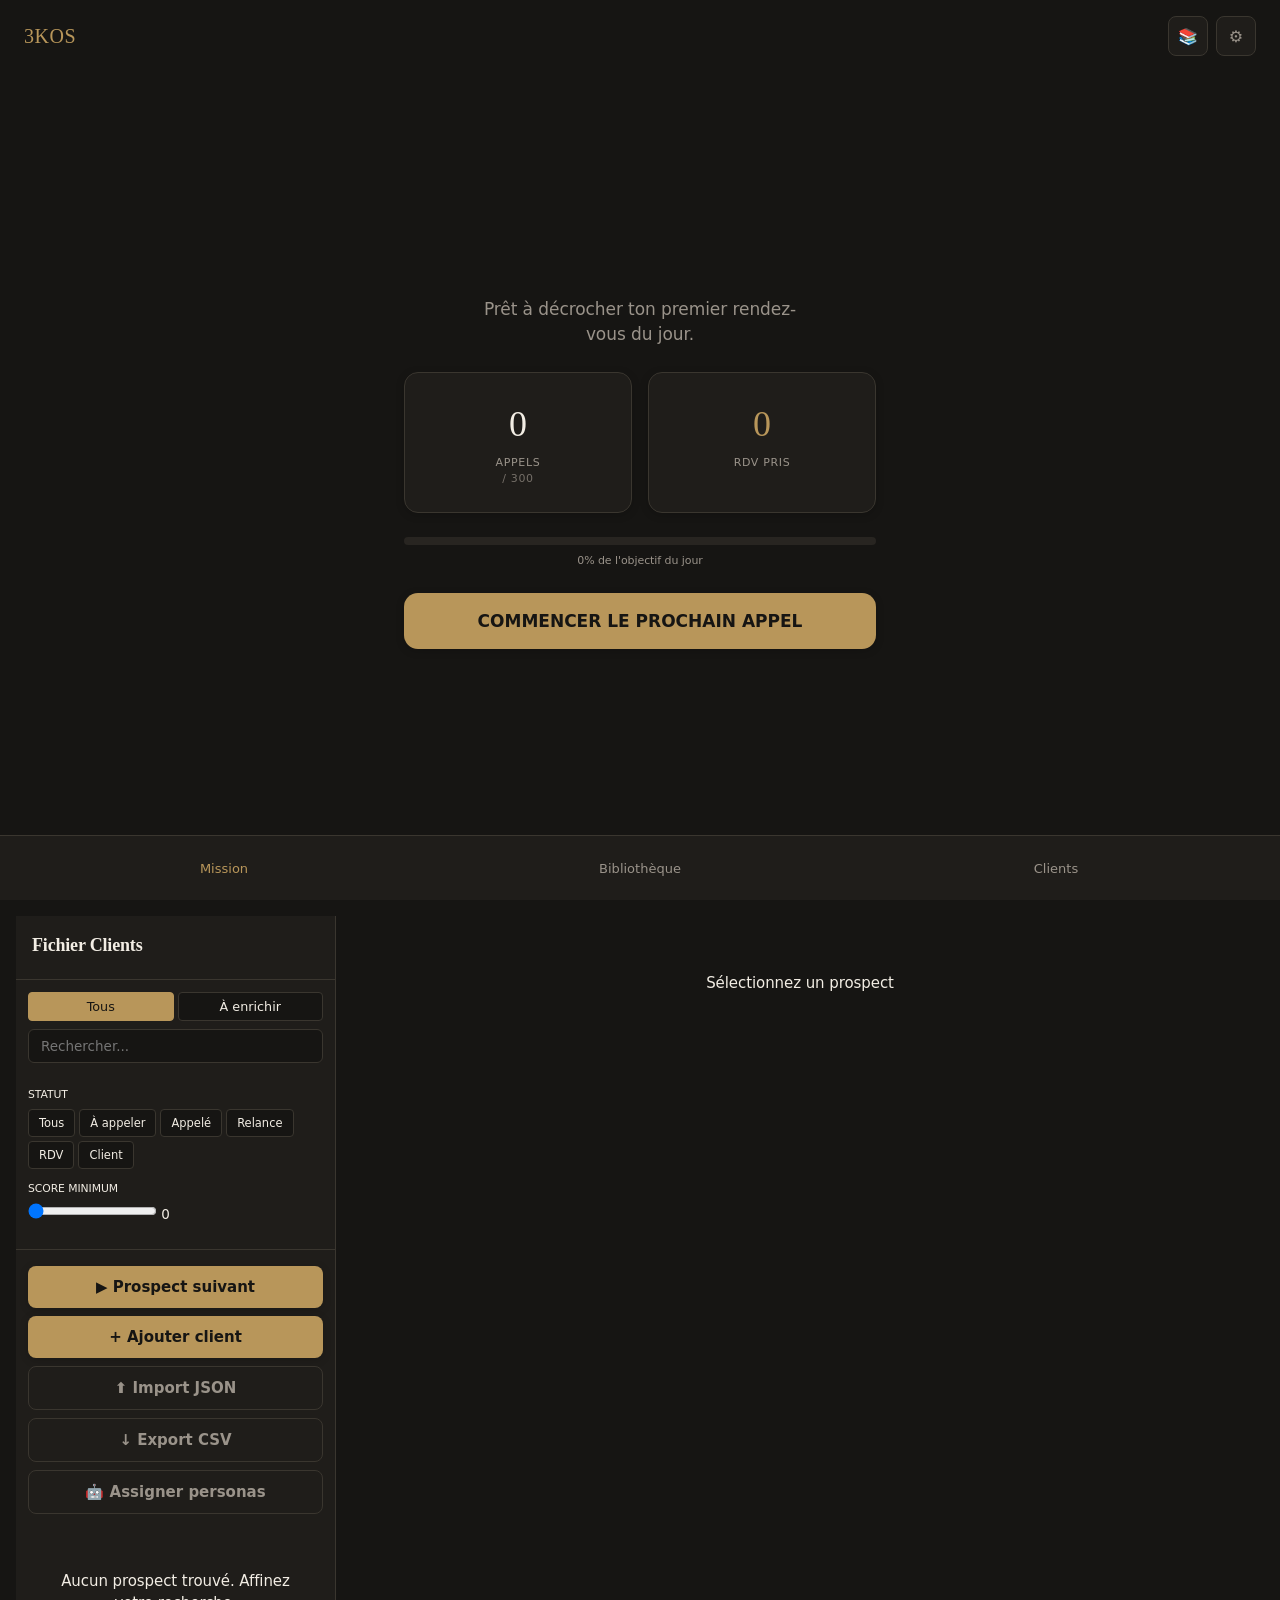
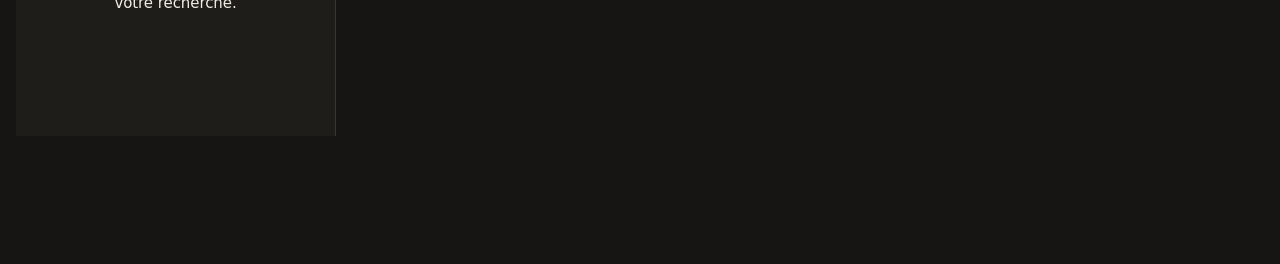
<file: index.html>
<!DOCTYPE html>
<html lang="fr">
<head>
<meta charset="UTF-8">
<meta name="viewport" content="width=device-width, initial-scale=1.0, viewport-fit=cover">
<title>3KOS SalesOS</title>
<meta name="description" content="Copilote de prospection téléphonique : le Copilote d'appel décide, le commercial exécute.">
<meta name="theme-color" content="#161513">
<meta name="mobile-web-app-capable" content="yes">
<meta name="apple-mobile-web-app-capable" content="yes">
<meta name="apple-mobile-web-app-status-bar-style" content="black-translucent">
<meta name="apple-mobile-web-app-title" content="3KOS">
<link rel="manifest" href="manifest.json">
<link rel="icon" href="assets/icons/icon-192.png">
<link rel="apple-touch-icon" href="assets/icons/apple-touch-icon.png">
<link rel="stylesheet" href="css/main.css">
<link rel="stylesheet" href="css/layout.css">
<link rel="stylesheet" href="css/components.css">
<link rel="stylesheet" href="css/mobile.css">
</head>
<body>

<div id="offlinePill">Hors ligne</div>

<div id="app">

<!-- ============================================================
     MODE 1 — MISSION
     ============================================================ -->
<section id="mode-mission" class="mode-screen visible"><!-- v14-final -->
  <header class="mission-head">
    <div class="mission-brand">3KOS</div>
    <div class="mission-head-actions">
      <button id="libBtn" aria-label="Bibliothèque" title="Bibliothèque">📚</button>
      <button id="settingsBtn" aria-label="Paramètres" title="Paramètres">⚙</button>
    </div>
  </header>
  <div class="mission-body">
    <p class="mission-greeting" id="missionGreeting"></p>
    <div class="mission-stats" id="missionStats"></div>
    <div class="mission-progress">
      <div class="mission-prog-track"><div id="missionProgBar"></div></div>
      <span class="note" id="missionProgTxt"></span>
    </div>
    <button id="startCallBtn" class="btn btn-primary btn-xl">COMMENCER LE PROCHAIN APPEL</button>
  </div>
</section>

<!-- ============================================================
     MODE 2 — COPILOTE D'APPEL
     ============================================================ -->
<section id="mode-copilote" class="mode-screen">

  <!-- --- Avant d'appeler --- -->
  <div id="cmPreCall" class="cm-precall">
    <h2>Avant d'appeler</h2>
    <p class="sub">Choisis le profil, coche ce que tu remarques si tu en as le temps (facultatif), puis lance l'appel.</p>
    <div id="personaBar" class="precall-personas" data-persona-bar>
      <button data-p="pme" class="on">Dirigeant PME</button>
      <button data-p="ec">Expert-comptable</button>
      <button data-p="coach">Coach / Thérapeute</button>
      <button data-p="avocat">Avocat</button>
      <button data-p="local">Indépendant local</button>
    </div>
    <div id="cmProspectInfo"></div>
    <div class="card gold diag">
      <h3 style="margin-top:0">Ce que tu remarques (facultatif)</h3>
      <div id="diagChecklist"><div class="skeleton" style="width:80%"></div><div class="skeleton" style="width:65%"></div></div>
      <div id="recoBox">Rien coché ? Pas grave : l'appel part sur l'accroche par défaut.</div>
    </div>
    <button id="cmBeginBtn" class="btn btn-primary btn-xl">C'EST PARTI</button>
  </div>

  <!-- --- En direct --- -->
  <div id="cmLive" class="cm-live" hidden>
    <div class="cm-head">
      <div class="cm-head-left">
        <span class="cm-chrono" id="cmChrono">00:00</span>
        <input id="cmProspect" placeholder="Nom du prospect">
      </div>
      <button class="btn ghost btn-sm" onclick="cmShowEnd()">Terminer</button>
    </div>
    <div class="cm-prog"><div id="cmProgBar"></div></div>
    <div class="cm-mood" id="cmMoodBar">
      <span class="note">Il est :</span>
      <button data-m="curieux">🟢</button><button data-m="mefiant">🟡</button><button data-m="ferme">🔴</button>
      <span class="note" id="cmMoodTip"></span>
    </div>
    <div class="cm-flash" id="cmFlash"></div>

    <div class="cm-main" id="cmMain">
      <div class="cm-goal" id="cmGoalLabel"></div>
      <div class="cm-verbatim" id="cmVerbatim"></div>
      <button class="cm-tip-toggle" id="cmTipToggle" hidden></button>
      <div class="cm-tip" id="cmTipBox" hidden></div>
      <div class="cm-actions-label" id="cmActionsLabel"></div>
      <div class="cm-actions" id="cmActions"></div>
    </div>

    <div class="cm-objbar">
      <span>Il dévie :</span>
      <button onclick="cmObj('temps')">Pas le temps</button>
      <button onclick="cmObj('confiance')">Qui est Loïc ? / Pas intéressé</button>
      <button onclick="cmObj('concurrent')">On a déjà quelqu'un</button>
      <button onclick="cmObj('mail')">Envoyez un mail</button>
      <button onclick="cmObj('prix')">Combien ça coûte ?</button>
      <button onclick="cmObj('barrage')">Barrage</button>
      <button onclick="cmObj('divers')">Autre</button>
      <button onclick="cmRepondeur()">Répondeur</button>
    </div>
  </div>

  <!-- --- Fin d'appel : issue --- -->
  <div id="cmEnd" class="cm-end" hidden>
    <h3 style="margin-top:0">Comment s'est terminé l'appel ?</h3>
    <button onclick="finishCall('rdv')"><b>RDV PRIS</b> · un pas de plus vers l'objectif du jour</button>
    <button onclick="finishCall('conv')"><b>Conversation sans RDV</b> · la fiche te dira comment relancer</button>
    <button onclick="finishCall('dec')"><b>Décroché, pas de conversation</b> · raccroché avant le diagnostic</button>
    <button onclick="finishCall('rep')"><b>Répondeur</b> · vocal laissé, mail à envoyer</button>
    <button onclick="finishCall('nodec')"><b>Pas décroché</b> · on enchaîne</button>
    <button class="cm-end-back" onclick="cmHideEnd()">← Revenir à l'appel</button>
  </div>

  <!-- --- Après l'appel : fiche + score --- -->
  <div id="cmPostCall" class="cm-postcall" hidden>
    <p class="postcall-flash" id="postCallFlash"></p>
    <div class="card">
      <div class="fiche">
        <div><label>Nom</label><input id="f-nom"></div>
        <div><label>Entreprise</label><input id="f-ent"></div>
        <div><label>Persona</label><select id="f-persona"><option>Dirigeant PME</option><option>Expert-comptable</option><option>Coach / Thérapeute</option><option>Avocat</option><option>Indépendant local</option></select></div>
        <div><label>CA estimé</label><input id="f-ca" placeholder="ex : 500k à 1M"></div>
        <div><label>Taille équipe</label><input id="f-equipe"></div>
        <div><label>Distance de Roubaix</label><select id="f-geo"><option>Moins de 1h</option><option>1h à 2h</option><option selected>Inconnue</option><option>Plus de 2h (SORTIE)</option></select></div>
        <div><label>Marketing actuel</label><input id="f-mkt" placeholder="bouche-à-oreille, pub, agence..."></div>
        <div><label>Objectif exprimé</label><input id="f-obj" placeholder="ce qu'il a dit vouloir, ses mots"></div>
        <div class="full"><label>Notes / verbatim clés</label><textarea id="f-notes" rows="2"></textarea></div>
      </div>
    </div>
    <div class="card gold">
      <h3 style="margin-top:0">Score</h3>
      <div class="fiche">
        <div><label>Visibilité /20</label><select class="sc"><option value="0">0 · Très visible, rien à faire</option><option value="5">5 · Présence correcte</option><option value="10">10 · Présence moyenne</option><option value="15">15 · Quasi invisible</option><option value="20">20 · Invisible, gros potentiel</option></select></div>
        <div><label>Autorité réelle /20</label><select class="sc"><option value="0">0 · Expertise floue</option><option value="5">5 · Correct</option><option value="10">10 · Bon expert</option><option value="15">15 · Très bon, reconnu localement</option><option value="20">20 · Expert évident, autorité dormante</option></select></div>
        <div><label>Maturité /20</label><select class="sc"><option value="0">0 · Cherche du gratuit</option><option value="5">5 · Curieux</option><option value="10">10 · Conscient du problème</option><option value="15">15 · A déjà investi en marketing</option><option value="20">20 · Cherche activement, budget assumé</option></select></div>
        <div><label>Urgence /20</label><select class="sc"><option value="0">0 · Aucune</option><option value="5">5 · « Un jour peut-être »</option><option value="10">10 · Ce trimestre</option><option value="15">15 · Ce mois-ci</option><option value="20">20 · Douleur immédiate exprimée</option></select></div>
        <div><label>Décideur /20</label><select class="sc"><option value="0">0 · Non, et décideur inaccessible</option><option value="10">10 · Influence le décideur</option><option value="20">20 · C'est lui qui signe</option></select></div>
        <div style="text-align:center"><label>Total</label><div id="scoreTotal">0</div><div id="verdict" class="v-out">Remplissez le score</div></div>
      </div>
      <p class="note">Règle dure : « Plus de 2h de route » = sortie immédiate, quel que soit le score.</p>
      <div class="actions-row">
        <button class="btn" onclick="saveFiche()">Enregistrer la fiche</button>
        <button class="btn ghost" onclick="exportFiches()">Exporter les fiches du jour</button>
        <span class="note" id="ficheCopied"></span>
      </div>
      <p class="note" style="margin-top:8px"><b class="fiche-count-display">0 fiche enregistrée aujourd'hui.</b></p>
    </div>
    <button id="cmBackToMission" class="btn btn-primary btn-xl">Terminer, retour à la Mission</button>
  </div>
</section>

<!-- ============================================================
     MODE 3 — BIBLIOTHÈQUE
     ============================================================ -->
<section id="mode-bibliotheque" class="mode-screen">
  <header class="lib-head">
    <div id="searchWrap">
      <input id="searchInput" type="search" placeholder="Rechercher une réplique, une objection…" autocomplete="off">
      <div id="searchResults"></div>
    </div>
  </header>
  <div id="libTabs" class="lib-tabs">
    <button data-lib="formation" class="on">Formation</button>
    <button data-lib="personas">Personas</button>
    <button data-lib="accroches">Accroches</button>
    <button data-lib="questions">Questions</button>
    <button data-lib="objections">Objections</button>
    <button data-lib="prospects">Prospects</button>
    <button data-lib="historique">Historique</button>
    <button data-lib="parametres">Paramètres</button>
  </div>

  <!-- --- Formation --- -->
  <div class="libPanel visible" data-libtab="formation">

    <h2>Votre onboarding : 2 jours, lundi vous appelez</h2>
    <p class="sub">Ce document n'est pas un script à apprendre par cœur. C'est un système de décision à utiliser pendant l'appel. Vous ne réfléchissez pas, vous suivez.</p>
    <div class="card gold">
      <h3 style="margin-top:0">Jour 1 : la mécanique</h3>
      <ul class="clean">
        <li>Commencez par « Comment réfléchir : les 3 moteurs » ci-dessous. C'est le cerveau de tout le système : curiosité, faire verbaliser, jamais de réponse directe. Lisez-le deux fois, il prime sur tout le reste.</li>
        <li>Puis les règles d'or, les erreurs mortelles, et le moteur d'appel (onglet Personas). Deux fois chacune.</li>
        <li>Apprenez la structure du moteur par cœur : Ouverture de la part de Loïc, Question d'ouverture, Creuser, Pivot, Conséquence, Décalage, Échange avec Loïc, Filtre, Verrouillage. La structure, pas les phrases.</li>
        <li>Lisez les 6 familles d'accroches (onglet Accroches) à voix haute, debout, en enregistrant votre voix. Réécoutez : intonation descendante en fin de phrase, sinon recommencez. Retenez surtout : vous ne vendez rien, vous vérifiez si le profil mérite 15 minutes de Loïc.</li>
        <li>Objectif du soir : dérouler le moteur persona « Dirigeant PME » sans regarder l'écran.</li>
      </ul>
    </div>
    <div class="card gold">
      <h3 style="margin-top:0">Jour 2 : les carrefours</h3>
      <ul class="clean">
        <li>Onglet Objections : lisez chaque famille. Vous ne les apprenez pas, vous retenez OÙ elles sont. La barre « il dévie » du Copilote vous y amène en un clic pendant l'appel.</li>
        <li>Jeu de rôle : quelqu'un vous balance des objections au hasard, vous cliquez, vous répondez. 30 minutes minimum.</li>
        <li>Faites tourner le Copilote sur un appel fictif pour comprendre l'écran « Avant d'appeler » et le score de fin d'appel.</li>
      </ul>
    </div>
    <div class="card">
      <h3 style="margin-top:0">Lundi matin</h3>
      <p>8h00 à 12h00 : zone verte, on n'y fait qu'appeler. Liste homogène préparée la veille, onglets fermés, debout, 40 appels minimum. Recherches et admin : l'après-midi, jamais entre deux appels. Chaque « non » est un point de données, pas un jugement sur vous.</p>
      <p style="margin-top:8px"><b style="color:var(--laiton)">Votre outil de travail : le bouton « COMMENCER LE PROCHAIN APPEL » de la Mission.</b> Il ouvre le Copilote : une étape à la fois, le verbatim sous les yeux, les objections en un clic, et la clôture alimente les KPI toute seule.</p>
      <p class="note">Rappel géographique : le plateau est à Roubaix. Tout prospect à plus de 2h de route sort de la liste (Hauts-de-France, Belgique frontalière, Paris limite).</p>
    </div>

    <h2>Comment réfléchir : les 3 moteurs</h2>
    <p class="sub">Si tu ne retiens qu'une page, c'est celle-ci. Tout le reste en découle.</p>
    <div class="card gold">
      <h3 style="margin-top:0">Moteur 1 · Créer de la curiosité</h3>
      <p>La seule question à vous poser pendant l'appel :</p>
      <div class="verbatim">« Est-ce que mon prospect a envie d'en savoir plus ? »<em>Jamais : « Est-ce que j'ai bien présenté l'offre ? » Personne ne se soucie de votre présentation.</em></div>
      <ul class="clean">
        <li>Il pose une question ? Vous avez gagné la séquence. Il écoute poliment ? Vous êtes en train de perdre.</li>
        <li>On révèle la stratégie (« devenir le premier choix »), jamais la tactique (le comment). Une boucle ouverte dans son cerveau vaut dix arguments.</li>
        <li>Le retrait crée la traction : « Je ne suis même pas sûr qu'on puisse vous aider, mais... » En repoussant légèrement, c'est lui qui se tire vers vous.</li>
      </ul>
    </div>
    <div class="card gold">
      <h3 style="margin-top:0">Moteur 2 · Faire verbaliser</h3>
      <p>Un prospect qui explique son problème lui-même est déjà à moitié convaincu. Un prospect à qui on explique son problème résiste. Le cycle, partout, tout le temps :</p>
      <div class="flow">Question → Silence → Réponse → Relance → Silence → Réponse</div>
      <ul class="clean">
        <li>Les relances universelles, à connaître par cœur : « C'est-à-dire ? » · « Comment ça ? » · « Et donc ? » · « Ça vous coûte quoi, ça, concrètement ? » · « Depuis combien de temps ? »</li>
        <li>Le silence est un outil, pas un malaise. Après chaque question : bouche fermée, 3 secondes minimum. C'est lui qui comble.</li>
        <li>Test de la fin d'appel : s'il a parlé moins de 60% du temps, vous avez expliqué. Explication = résistance.</li>
      </ul>
    </div>
    <div class="card gold">
      <h3 style="margin-top:0">Moteur 3 · Ne jamais répondre directement</h3>
      <p>Toute réponse directe à une objection est un débat. Et un débat avec un prospect est toujours perdu. Une question AVANT toute réponse, sans exception.</p>
      <div class="verbatim">Prospect : « On fait déjà des vidéos. »<br><br>Mauvais SDR : « Oui mais nous, on... » <span style="color:#e58a7a">(débat : perdu)</span><br><br>Excellent SDR : « Intéressant. Vous en êtes satisfait ? » ⏸<br>Puis : « Ça vous apporte combien de nouveaux clients, concrètement ? » ⏸<br>Puis : « Si vous pouviez améliorer une seule chose, ce serait laquelle ? » ⏸<em>Le prospect détruit son objection lui-même. Vous n'avez rien affirmé.</em></div>
      <p class="note">Toutes les réponses de l'onglet Objections respectent ce moteur : quand une réponse affirmative existe, elle vient toujours APRÈS une question. Dans le doute pendant l'appel : posez une question, vous ne pouvez pas vous tromper.</p>
    </div>

    <h2>Les règles d'or</h2>
    <p class="sub">Le delivery fait 80 à 95% du résultat. Le meilleur script au monde meurt avec un ton de télémarketeur.</p>
    <div class="card gold">
      <h3 style="margin-top:0">Voix et posture</h3>
      <ul class="clean">
        <li><b>Intonation descendante</b> en fin de phrase : autorité. Montante : hésitation, le prospect se méfie. Astuce : menton légèrement vers le bas.</li>
        <li><b>Debout</b>, on sourit (ça s'entend), on parle <b>lentement</b>. Un stressé parle vite, un expert parle posé. Plus le prospect est haut placé, plus il parle lentement.</li>
        <li><b>Silence après chaque question.</b> On se tait, c'est lui qui comble le vide. Astuce du verre d'eau : une gorgée dès qu'il finit de parler, ça vous empêche de couper.</li>
        <li><b>Temps de parole : le prospect parle 60% minimum.</b> S'il parle, il s'approprie le problème. Si vous parlez, il résiste.</li>
        <li>Chaque étape ne vend qu'une chose : le droit de continuer. On empile des micro-oui, on ne convainc pas.</li>
      </ul>
    </div>
    <div class="card">
      <h3 style="margin-top:0">Les mots</h3>
      <table>
        <tr><th style="width:50%">Interdits</th><th>Autorisés</th></tr>
        <tr><td class="interdit">« Je vous dérange ? » · « Comment allez-vous ? » (ton montant) · « Avez-vous 30 secondes ? » · « C'est un appel à froid » · toute demande de permission</td><td class="autorise">« Je vous appelle de la part de Loïc. J'avais une question. » (la curiosité remplace la permission)</td></tr>
        <tr><td class="interdit">communication, visibilité, prise de parole, contenu, vidéo, podcast, réseaux sociaux, studio, location, montage : à aucun moment de l'appel</td><td class="autorise">référence, visage incontournable de son secteur, crédibilité, autorité, influence, notoriété d'expert, image d'expert, leader d'opinion, interviews premium</td></tr>
        <tr><td class="interdit">« solution tout-en-un », « leader du marché », « accompagnement », tout buzzword</td><td class="autorise">des problèmes précis et concrets : « choisi au mérite », « négocié sur le prix », « le confrère qu'on voit passer »</td></tr>
        <tr><td class="interdit">« Êtes-vous intéressé par... ? » (question orientée oui : réactance)</td><td class="autorise">questions inversées : « C'est un mauvais moment ? » · « Seriez-vous fermé à l'idée de... ? »</td></tr>
      </table>
    </div>
    <div class="card">
      <h3 style="margin-top:0">Les 6 erreurs qui tuent</h3>
      <ul class="clean">
        <li>Argumenter contre une objection. On ne débat jamais : on accepte, on divise, on redirige (méthode Miyagi, onglet Objections).</li>
        <li>Pitcher le produit. Le but de l'appel est de vendre le RDV, jamais la prestation. Ratio 80/20 : 80% sur son problème, 20% sur la suite.</li>
        <li>Faire des recherches entre deux appels. La prep se fait la veille, en bloc. Entre deux appels : rien, on enchaîne.</li>
        <li>Pitcher le barrage secrétaire. Le gatekeeper bloque dès qu'il entend un pitch.</li>
        <li>Lire mot à mot. Le cockpit est une béquille, pas un fauteuil roulant : structure par cœur, mots à vous.</li>
        <li>Prononcer « Studio 3K », « studio » ou « location », ou décrire la mécanique. Le studio est le moyen, jamais la promesse. Son cerveau doit visualiser une interview haut de gamme, pas une prestation.</li>
      </ul>
    </div>

    <h2>Les erreurs mortelles</h2>
    <p class="sub">Chacune de ces phrases tue l'appel en une seconde. Pas de deuxième chance : elles sont interdites, pas déconseillées.</p>
    <div class="card"><b><span class="tag non">Interdit</span> « Merci de m'avoir accordé quelques minutes »</b>
      <div class="verbatim">Vous venez de vous placer en dessous. Un émissaire mandaté par un expert ne remercie pas pour l'oxygène.<em>À la place : « Je vous appelle de la part de Loïc. J'avais une question. »</em></div></div>
    <div class="card"><b><span class="tag non">Interdit</span> « Est-ce que je peux vous présenter... »</b>
      <div class="verbatim">Le mot « présenter » vous classe vendeur. Le cerveau du prospect ferme la porte avant la fin de la phrase.<em>À la place : « Je peux vous dire ce que je remarque chez les [persona] comme vous ? »</em></div></div>
    <div class="card"><b><span class="tag non">Interdit</span> « Nous faisons... » / « Nous sommes une agence qui... »</b>
      <div class="verbatim">Le prospect se fiche de ce que vous faites. Il se soucie de ce qu'il perd, lui, en ce moment.<em>À la place : parler de SON problème. « Les boîtes les mieux dirigées, ce ne sont souvent pas celles qu'on connaît. »</em></div></div>
    <div class="card"><b><span class="tag non">Interdit</span> Parler plus de 30 secondes d'affilée</b>
      <div class="verbatim">À 30 secondes de monologue, il ne vous écoute plus, il attend que ça passe.<em>Réflexe : toute prise de parole se termine par une question. Sans exception.</em></div></div>
    <div class="card"><b><span class="tag non">Interdit</span> Répondre immédiatement à une objection</b>
      <div class="verbatim">Réponse immédiate = débat = perdu. C'est le Moteur 3.<em>Toujours une question avant : « Intéressant. Vous en êtes satisfait ? »</em></div></div>
    <div class="card"><b><span class="tag non">Interdit</span> « Désolé de vous déranger » / « Je ne vous dérangerai pas longtemps »</b>
      <div class="verbatim">Vous venez de confirmer que vous dérangez. Le prospect n'y avait pas encore pensé, maintenant si.<em>À la place : assumer, sans s'excuser. « Je vous appelle de la part de Loïc. J'avais une question. »</em></div></div>
    <div class="card"><b><span class="tag non">Interdit</span> Combler le silence</b>
      <div class="verbatim">Vous posez une bonne question, il réfléchit 2 secondes, vous paniquez et vous répondez à sa place. La question est morte, l'information est perdue.<em>Règle : après une question, le premier qui parle a perdu.</em></div></div>
    <div class="card"><b><span class="tag non">Interdit</span> Le sur-acquiescement : « d'accord, super, parfait, génial, top »</b>
      <div class="verbatim">Chaque « super ! » enthousiaste sent le vendeur mort de faim. Le désespoir s'entend.<em>À la place : « Ok. » « Je vois. » « Intéressant. » Sobre, posé, un expert n'est pas surpris.</em></div></div>

    <h2>Choisir la bonne famille</h2>
    <p class="sub">Sur l'écran « Avant d'appeler », le Copilote applique cette logique tout seul dès que vous cochez un diagnostic. Dans le doute (ou rien coché) : Famille 1 (auto-diagnostic), le défaut universel.</p>
    <div class="card">
      <table>
        <tr><th>Si...</th><th>Alors...</th><th>Angle</th></tr>
        <tr><td>Aucune info particulière trouvée</td><td><b>Famille 1 · Auto-diagnostic</b></td><td>« Vous vous mettriez combien sur 10 ? » : le défaut universel</td></tr>
        <tr><td>Vrai expert, image en ligne faible ou amateur</td><td><b>Famille 2 · Le décalage</b></td><td>« Vous valez clairement plus que ce que l'on voit de vous »</td></tr>
        <tr><td>Cabinet installé, secteur concurrentiel, égo</td><td><b>Famille 3 · Le concurrent</b></td><td>« Pourquoi lui, à votre avis, alors qu'il n'est pas meilleur ? »</td></tr>
        <tr><td>Barrage probable, profession à statut</td><td><b>Famille 4 · L'autorité</b></td><td>« Votre profil est ressorti, Loïc m'a demandé de vérifier »</td></tr>
        <tr><td>Parcours client cassé : rien sur Google, aucun témoignage, pas de suite</td><td><b>Famille 5 · L'opportunité manquée</b></td><td>« Combien repartent avant même de vous appeler ? »</td></tr>
        <tr><td>Une observation précise et vraie (post ancien, avis sans réponses, aucun visage, signal chaud)</td><td><b>Famille 6 · La curiosité</b></td><td>« J'ai remarqué quelque chose. Je peux vous le dire ? »</td></tr>
        <tr><td>Forte croissance, recrute</td><td><b>Famille 2 · Le décalage</b> (angle talents)</td><td>« Les talents choisissent le patron qu'ils connaissent »</td></tr>
        <tr><td>2e ou 3e tentative, mail déjà envoyé</td><td><b>Famille 4 · L'autorité</b> (rappel)</td><td>« Loïc m'a redemandé de vous joindre au sujet de sa note »</td></tr>
      </table>
    </div>

    <h2>Qualification guidée</h2>
    <p class="sub">Ce que le Copilote calcule automatiquement à l'étape « Qualifier » d'un appel réel. La question pivot, puis vous suivez le chemin correspondant à sa réponse.</p>
    <div class="card gold">
      <h3 style="margin-top:0">Question pivot</h3>
      <div class="verbatim" id="qualPivot"></div>
      <div class="objTabs" id="qualTabs" style="margin-top:10px"></div>
    </div>
    <div id="qualPanels"></div>

    <h2>Closing : 10 façons de proposer l'échange avec Loïc</h2>
    <p class="sub">On ne vend jamais un rendez-vous commercial. On propose un échange de 15-20 minutes où Loïc analyse le profil, le positionnement, le potentiel, et dit honnêtement si une stratégie de référence a du sens. Il ne le fait pas avec tout le monde : c'est le prospect qui se qualifie. Jamais « êtes-vous d'accord pour qu'on se rencontre ? »</p>
    <div class="card"><b>1 · L'alternative simple</b> <span class="tag or">défaut</span><div class="verbatim">« Vous seriez plutôt début ou fin de semaine ? » ⏸ « Matin ou après-midi ? » ⏸ « Parfait, mardi 11h, je vous envoie l'invitation tout de suite. »</div></div>
    <div class="card"><b>2 · L'alternative double</b><div class="verbatim">« Demain ou jeudi ? 14h ou 16h ? »</div></div>
    <div class="card"><b>3 · La question négative</b><div class="verbatim">« Seriez-vous fermé à l'idée que Loïc regarde votre cas 15 minutes ? »<em>Par réactance, le « non » devient une permission.</em></div></div>
    <div class="card"><b>4 · La mauvaise idée</b><div class="verbatim">« Est-ce que ce serait une mauvaise idée qu'il vous prenne 15 minutes mardi 14h ou mercredi 9h ? »</div></div>
    <div class="card"><b>5 · La projection (future pacing)</b><div class="verbatim">« Imaginons qu'après ces 15 minutes, vous sachiez exactement ce qui vous sépare du statut de référence sur votre zone, et si ça vaut le coup d'y aller. Un inconvénient à le savoir, sachant que vous ne décidez rien ? »</div></div>
    <div class="card"><b>6 · Le retrait rationnel</b><div class="verbatim">« En supposant que Loïc voie un vrai potentiel sur votre profil, il y a une raison rationnelle de ne pas prendre 15 minutes pour le savoir ? Jeudi ou vendredi ? »</div></div>
    <div class="card"><b>7 · La sélectivité</b><div class="verbatim">« Je dois rendre ma liste à Loïc ce soir. Si je vous mets dedans, vous tenez le créneau ? »<em>La rareté inverse la vente : c'est une place, pas une sollicitation. À réserver aux appels où vous avez le lead.</em></div></div>
    <div class="card"><b>8 · L'analyse offerte</b><div class="verbatim">« Je ne vous propose rien, ce n'est pas mon rôle. Loïc analyse votre positionnement et vous dit honnêtement si une stratégie de référence a du sens pour vous, ou pas. Si c'est non, il vous le dit aussi, et vous n'entendez plus parler de nous. »</div></div>
    <div class="card"><b>9 · La validation de potentiel</b><div class="verbatim">« Vous n'allez rien acheter, et ce n'est pas le but. Mais vous saurez trois choses : où vous en êtes, ce qui vous manque, et si ça vaut le coup. Ça, vous le gardez, quoi qu'il arrive. »</div></div>
    <div class="card"><b>10 · Le verrouillage humour</b><div class="verbatim">« Vous n'allez pas raccrocher et regretter d'avoir accepté, n'est-ce pas ? »<em>Juste après le oui, sourire audible.</em></div></div>
    <div class="card gold">
      <h3 style="margin-top:0">Le rituel post-oui (jamais sauté, dans cet ordre)</h3>
      <ul class="clean">
        <li><b>Invitation immédiate :</b> « Je vous envoie l'invitation là tout de suite. Acceptez-la, comme ça je confirme à Loïc que le créneau est pris. »</li>
        <li><b>Le filtre (15 secondes après le oui, jamais avant) :</b> « Avant que je bloque : Loïc est exigeant sur les profils. Le plateau est à Roubaix, et il travaille avec des activités qui tournent déjà. Vous êtes à quelle distance, et vous êtes combien ? » Hors cible : c'est VOUS qui annulez.</li>
        <li><b>L'engagement réciproque :</b> « Il prépare toujours un peu le profil avant l'échange, donc bloquez vraiment le créneau. » Annuler devient coûteux : quelqu'un a déjà travaillé pour lui.</li>
        <li><b>Goodwill la veille :</b> mail écrit main avec un détail personnel repéré (« Loïc a vu votre dernier dossier sur X, il veut vous en parler »). Jamais un rappel automatique sec.</li>
      </ul>
    </div>

    <h2>Après l'appel</h2>
    <p class="sub">Trois scénarios, trois séquences. Rien n'est laissé au jugement.</p>
    <div class="card gold">
      <h3 style="margin-top:0">RDV pris</h3>
      <ul class="clean">
        <li>Dans la minute : invitation calendrier envoyée et acceptation demandée à l'oral.</li>
        <li>SMS dans l'heure : « [Prénom], c'est calé pour [jour, heure]. Vous recevrez le lien / l'adresse par mail. À très vite. »</li>
        <li>La veille : mail goodwill personnalisé (une info trouvée sur lui, pas un rappel robot).</li>
        <li>Fiche + score dans le CRM le jour même.</li>
      </ul>
    </div>
    <div class="card">
      <h3 style="margin-top:0">No-show (règle 2-4-6)</h3>
      <ul class="clean">
        <li>+2 min : mail de relance avec le lien.</li>
        <li>+4 min : premier appel.</li>
        <li>+6 min : deuxième appel (seule exception au double appel).</li>
        <li>Sans réponse : on ne supprime PAS l'invitation, on la décale de 3-4 jours + mail avec deux créneaux de secours.</li>
      </ul>
    </div>
    <div class="card">
      <h3 style="margin-top:0">Pas de RDV (mais conversation eue)</h3>
      <ul class="clean">
        <li>J+1 : mail court reprenant SES mots (le problème qu'il a reconnu), zéro pitch.</li>
        <li>J+7 : deuxième appel. Pas de réponse : répondeur M1 (voir ci-dessous).</li>
        <li>J+30 : dernier appel. Pas de réponse : répondeur M2, puis sortie ou nurturing.</li>
        <li>Plafond : 5 tentatives sur 4 semaines maximum par prospect, ensuite on passe.</li>
      </ul>
    </div>
    <div class="card">
      <h3 style="margin-top:0">Répondeur (Double Tap, zéro pitch : un vocal double le taux de réponse au mail)</h3>
      <div class="verbatim">M1 (15 sec) : « Bonjour [Prénom], [Prénom], je vous appelle de la part de Loïc. Rien d'urgent, pas besoin de me rappeler : je vous envoie un mail là tout de suite, dites-moi juste si c'est pertinent. À bientôt. »</div>
      <div class="verbatim">M2 (30 sec) : « Rebonjour [Prénom]. Loïc accompagne des [persona]s à devenir les références de leur secteur, et votre profil est ressorti. Vous êtes sûrement déjà bien installé là-dessus, mais je vous renvoie un mail : répondez-moi juste oui ou non. Merci. »</div>
      <p class="note">Tout l'argumentaire va dans le mail, jamais dans le vocal. Maximum 2 vocaux par prospect.</p>
    </div>
  </div>

  <!-- --- Personas --- -->
  <div class="libPanel" data-libtab="personas">
    <h2>Personas</h2>
    <p class="sub">Choisis un profil pour voir ce qui fonctionne le mieux avec lui.</p>
    <div id="libPersonaBar" class="precall-personas" data-persona-bar>
      <button data-p="pme" class="on">Dirigeant PME</button>
      <button data-p="ec">Expert-comptable</button>
      <button data-p="coach">Coach / Thérapeute</button>
      <button data-p="avocat">Avocat</button>
      <button data-p="local">Indépendant local</button>
    </div>
    <div id="personaFocusBox"></div>
    <h3>Le moteur d'appel complet pour ce profil</h3>
    <div id="moteur"></div>
  </div>

  <!-- --- Accroches --- -->
  <div class="libPanel" data-libtab="accroches">
    <h2>Les familles d'accroches</h2>
    <p class="sub">6 familles psychologiques, jamais une liste de phrases à réciter.</p>
    <div id="accList"></div>
  </div>

  <!-- --- Questions --- -->
  <div class="libPanel" data-libtab="questions">
    <h2>La banque de questions</h2>
    <p class="sub">Ce sont les questions qui vendent, jamais les réponses.</p>
    <div id="questionsList"></div>
  </div>

  <!-- --- Objections --- -->
  <div class="libPanel" data-libtab="objections">
    <h2>Objections</h2>
    <p class="sub">Toujours une question d'abord — jamais de réponse directe. Le prospect démonte lui-même son objection.</p>
    <div class="objTabs" id="objTabs">
      <button class="on" data-o="temps">Temps</button>
      <button data-o="prix">Prix / Budget</button>
      <button data-o="confiance">Confiance / Pas intéressé</button>
      <button data-o="concurrent">Concurrent / Équipé</button>
      <button data-o="mail">« Envoyez un mail »</button>
      <button data-o="barrage">Barrage</button>
      <button data-o="divers">Divers</button>
    </div>
    <div id="objContent"></div>
  </div>

  <!-- --- Prospects --- -->
  <div class="libPanel" data-libtab="prospects">
    <h2>Prospects</h2>
    <div style="padding:40px; text-align:center;">
      <p style="color:var(--gris); margin:0 0 16px 0;">Aucun prospect pré-chargé. Importe ta liste depuis le Fichier Clients.</p>
      <button class="btn btn-sm" onclick="window.showMode('clients')">Aller à l'import</button>
    </div>
  </div>

  <!-- --- Historique --- -->
  <div class="libPanel" data-libtab="historique">
    <h2>Historique</h2>
    <p class="sub">Les KPI se mettent à jour tout seuls à chaque appel terminé.</p>
    <div class="kpiGrid">
      <div class="kpi"><div class="n" id="k-appels">0</div><div class="l">Appels</div><button onclick="kpi('appels',1)">+1</button> <button onclick="kpi('appels',-1)">−</button></div>
      <div class="kpi"><div class="n" id="k-decroches">0</div><div class="l">Décrochés</div><button onclick="kpi('decroches',1)">+1</button> <button onclick="kpi('decroches',-1)">−</button></div>
      <div class="kpi"><div class="n" id="k-conversations">0</div><div class="l">Conversations</div><button onclick="kpi('conversations',1)">+1</button> <button onclick="kpi('conversations',-1)">−</button></div>
      <div class="kpi"><div class="n" id="k-rdv">0</div><div class="l">RDV posés</div><button onclick="kpi('rdv',1)">+1</button> <button onclick="kpi('rdv',-1)">−</button></div>
      <div class="kpi"><div class="n" id="k-show">0</div><div class="l">Shows</div><button onclick="kpi('show',1)">+1</button> <button onclick="kpi('show',-1)">−</button></div>
      <div class="kpi"><div class="n" id="k-signature">0</div><div class="l">Signatures</div><button onclick="kpi('signature',1)">+1</button> <button onclick="kpi('signature',-1)">−</button></div>
    </div>
    <div class="golden">
      <div><b id="g-connect">0%</b>Connect Rate<br><span class="note">décrochés / appels</span></div>
      <div><b id="g-set">0%</b>Set Rate<br><span class="note">RDV / conversations</span></div>
      <div><b id="g-show">0%</b>Show Rate<br><span class="note">shows / RDV</span></div>
    </div>
    <div class="actions-row">
      <button class="btn ghost" onclick="copyKpi()">Copier la ligne CSV du jour</button>
      <button class="btn ghost" onclick="resetKpi()">Remise à zéro (nouveau jour)</button>
      <span class="note" id="kpiCopied"></span>
    </div>
    <div class="card" style="margin-top:16px">
      <h3 style="margin-top:0">Fiches prospects</h3>
      <p class="note"><b class="fiche-count-display">0 fiche enregistrée aujourd'hui.</b></p>
      <button class="btn ghost" onclick="exportFiches()">Exporter les fiches du jour</button>
    </div>
  </div>

  <!-- --- Paramètres --- -->
  <div class="libPanel" data-libtab="parametres">
    <h2>Paramètres</h2>
    <div class="settingsRow">
      <div><div class="lbl">Thème clair</div><div class="desc">Bascule entre sombre (par défaut) et clair.</div></div>
      <label class="switch"><input type="checkbox" id="themeSwitch"><span class="slider"></span></label>
    </div>
    <div class="settingsRow">
      <div><div class="lbl">Objectif d'appels du jour</div><div class="desc">Utilisé pour la barre de progression de la Mission.</div></div>
      <input type="number" id="dailyObjectiveInput" min="1" style="width:90px;background:var(--bg3);border:1px solid var(--border);color:var(--text);border-radius:8px;padding:8px;text-align:center">
    </div>

    <div class="settingsRow">
      <div><div class="lbl">Réinitialiser les données</div><div class="desc">Efface les fiches, les KPI du jour et les préférences.</div></div>
      <button class="btn ghost" id="resetAllData">Effacer</button>
    </div>
  </div>
</section>

<!-- ============================================================
     MODE 4 — FICHIER CLIENTS (Poste de travail)
     ============================================================ -->
<section id="mode-clients" class="mode-screen ws-container">
  <div class="ws-sidebar">
    <header class="ws-header">
      <h2>Fichier Clients</h2>
      <div id="clientsFlash" class="note" style="margin-top:4px;"></div>
    </header>

    <div class="ws-search-box">
      <div style="display:flex; gap:4px; margin-bottom:8px;">
        <button class="filter-btn" id="viewAllBtn" data-filter="view" data-value="all" style="flex:1;">Tous</button>
        <button class="filter-btn" id="viewEnrichBtn" data-filter="view" data-value="enrich" style="flex:1;">À enrichir</button>
      </div>
      <input id="wsSearch" type="search" placeholder="Rechercher..." autocomplete="off">
    </div>

    <div class="ws-filters">
      <div class="filter-group">
        <label>Statut</label>
        <div class="filter-buttons">
          <button class="filter-btn" data-filter="status" data-value="">Tous</button>
          <button class="filter-btn" data-filter="status" data-value="a_appeler">À appeler</button>
          <button class="filter-btn" data-filter="status" data-value="appele">Appelé</button>
          <button class="filter-btn" data-filter="status" data-value="relance">Relance</button>
          <button class="filter-btn" data-filter="status" data-value="rdv">RDV</button>
          <button class="filter-btn" data-filter="status" data-value="client">Client</button>
        </div>
      </div>
      <div class="filter-group">
        <label>Score minimum</label>
        <input id="wsMinScore" type="range" min="0" max="100" value="0">
        <span id="wsMinScoreLabel">0</span>
      </div>
    </div>

    <div style="padding:16px 12px; gap:8px; display:flex; flex-direction:column;">
      <button class="btn btn-primary" onclick="showSessionSelector()">▶ Prospect suivant</button>
      <button class="btn" onclick="showClientForm()">+ Ajouter client</button>
      <button class="btn ghost" onclick="showImportModal()">⬆ Import JSON</button>
      <button class="btn ghost" onclick="exportClients()">↓ Export CSV</button>
      <button class="btn ghost" onclick="assignMissingPersonas()">🤖 Assigner personas</button>
    </div>

    <div id="workstationList" class="ws-list"></div>
  </div>

  <div class="ws-panel" id="workstationPanel"></div>

  <!-- Import JSON Modal -->
  <div id="importModal" class="modal-overlay" style="display:none;">
    <div class="modal-box">
      <div style="display:flex; justify-content:space-between; align-items:center; margin-bottom:16px;">
        <h2 style="margin:0;">Importer des prospects (JSON)</h2>
        <button class="btn ghost" onclick="closeImportModal()" style="width:32px; height:32px; padding:0; font-size:20px;">✕</button>
      </div>
      <textarea id="importJsonInput" placeholder="Colle le JSON ici..." style="width:100%; min-height:200px; padding:12px; border:1px solid var(--border); border-radius:4px; background:var(--bg); color:var(--text); font-family:monospace; font-size:12px; box-sizing:border-box;"></textarea>
      <div id="importStatus" class="note" style="margin-top:8px;"></div>
      <div style="display:flex; gap:8px; margin-top:16px;">
        <button class="btn btn-primary" onclick="executeImport()" style="flex:1;">Importer</button>
        <button class="btn ghost" onclick="closeImportModal()">Annuler</button>
      </div>
    </div>
  </div>

  <!-- Session Selector Modal -->
  <div id="sessionSelectorModal" class="modal-overlay" style="display:none;">
    <div class="modal-box" style="max-width:500px;">
      <h2 style="margin:0 0 16px 0;">Choisir une session de prospection</h2>
      <div style="display:grid; grid-template-columns:1fr 1fr; gap:16px; margin-bottom:20px;">
        <div>
          <label style="font-size:12px; text-transform:uppercase; color:var(--gris); display:block; margin-bottom:8px;">Persona</label>
          <select id="sessionPersona" style="width:100%; padding:8px; border:1px solid var(--border); border-radius:4px; background:var(--bg); color:var(--text);">
            <option value="">Tous les personas</option>
            <option value="Dirigeant PME">Dirigeant PME</option>
            <option value="Expert-comptable">Expert-comptable</option>
            <option value="Coach / Thérapeute">Coach / Thérapeute</option>
            <option value="Avocat">Avocat</option>
            <option value="Indépendant local">Indépendant local</option>
          </select>
        </div>
        <div>
          <label style="font-size:12px; text-transform:uppercase; color:var(--gris); display:block; margin-bottom:8px;">Type téléphone</label>
          <select id="sessionPhoneType" style="width:100%; padding:8px; border:1px solid var(--border); border-radius:4px; background:var(--bg); color:var(--text);">
            <option value="">Tous les types</option>
            <option value="mobile">📱 Mobile</option>
            <option value="fixe">☎ Fixe</option>
          </select>
        </div>
      </div>
      <div style="padding:12px; background:var(--bg2); border-radius:4px; margin-bottom:20px;">
        <span style="color:var(--gris); font-size:14px;" id="sessionRemainingCount">— prospects</span>
      </div>
      <div style="display:flex; gap:8px;">
        <button class="btn btn-primary" onclick="startProspectSession()" style="flex:1;">Commencer</button>
        <button class="btn ghost" onclick="closeSessionSelector()">Annuler</button>
      </div>
    </div>
  </div>

  <!-- Formulaire d'ajout/modification -->
  <div id="clientFormPanel" class="modal-overlay">
    <div class="modal-box">
      <div style="display:flex; justify-content:space-between; align-items:center; margin-bottom:16px;">
        <h2 id="clientFormTitle" style="margin:0;">Ajouter un client</h2>
        <button id="closeClientForm" class="btn ghost" style="width:32px; height:32px; padding:0; font-size:20px;">✕</button>
      </div>

      <div class="fiche">
        <div><label>Nom</label><input id="cf-nom" placeholder="Ex: Jean Dupont"></div>
        <div><label>Entreprise</label><input id="cf-entreprise" placeholder="Ex: ABC Consulting"></div>
        <div><label>Email</label><input id="cf-email" type="email" placeholder="contact@example.com"></div>
        <div><label>Téléphone</label><input id="cf-telephone" placeholder="06 12 34 56 78"></div>
        <div><label>Site web</label><input id="cf-site" placeholder="https://example.com"></div>
        <div><label>Ville</label><input id="cf-ville" placeholder="Lille"></div>
        <div><label>Persona</label>
          <select id="cf-persona">
            <option value="">Non défini</option>
            <option value="Dirigeant PME">Dirigeant PME</option>
            <option value="Expert-comptable">Expert-comptable</option>
            <option value="Coach / Thérapeute">Coach / Thérapeute</option>
            <option value="Avocat">Avocat</option>
            <option value="Indépendant local">Indépendant local</option>
          </select>
        </div>
        <div><label>Score 3K</label><input id="cf-score" type="number" min="0" max="100" value="0"></div>
        <div class="full"><label>Notes</label><textarea id="cf-notes" rows="3" placeholder="Contexte, observations..."></textarea></div>
      </div>

      <div style="display:flex; gap:8px; margin-top:16px;">
        <button id="saveClientBtn" class="btn btn-primary" style="flex:1;">Enregistrer</button>
        <button class="btn ghost" onclick="hideClientForm()">Annuler</button>
      </div>
    </div>
  </div>
</section>

</div>

<!-- ============================================================
     BARRE DE NAVIGATION (masquée pendant un appel)
     ============================================================ -->
<nav id="tabBar">
  <button data-mode="mission" class="on">Mission</button>
  <button data-mode="bibliotheque">Bibliothèque</button>
  <button data-mode="clients">Clients</button>
</nav>

<!-- PWA : bannière d'installation -->
<div id="installBanner">
  <div class="txt" id="installText"><b>Installer 3KOS SalesOS</b>Ajoute l'app à ton écran d'accueil pour l'utiliser hors ligne, en plein écran.</div>
  <div style="display:flex;gap:8px;flex-shrink:0">
    <button class="btn" id="installAction">Installer</button>
    <button class="btn ghost" id="installDismiss">Plus tard</button>
  </div>
</div>

<script>
// Clear all caches and force reload
if ('caches' in window) {
  caches.keys().then(names => {
    names.forEach(name => caches.delete(name));
  });
}
// Force reload every JS file with current timestamp
const ts = Date.now();
const script = document.createElement('script');
script.type = 'module';
script.src = 'js/app.js?v=' + ts;
document.body.appendChild(script);
// Also clear localStorage cache indicators
localStorage.removeItem('3kos_cache_version');
</script>
</body>
</html>
</file>
<file: css/main.css>
/* ===================== VARIABLES & RESET ===================== */
:root{
  --charbon:#161513; --charbon2:#1f1d1a; --charbon3:#282521;
  --laiton:#b8965a; --laiton-clair:#d4b27a;
  --blanc:#f2ede4; --gris:#9a938a; --rouge:#c0392b; --vert:#5a8a5a; --orange:#c07f39;
  --border:#3a362f;
  --bg:var(--charbon); --bg2:var(--charbon2); --bg3:var(--charbon3);
  --text:var(--blanc); --accent:var(--laiton); --accent-clair:var(--laiton-clair);
  --safe-top: env(safe-area-inset-top, 0px);
  --safe-bottom: env(safe-area-inset-bottom, 0px);
  --safe-left: env(safe-area-inset-left, 0px);
  --safe-right: env(safe-area-inset-right, 0px);

  /* Échelle d'espacement : rythme régulier plutôt que des px arbitraires */
  --space-1:4px; --space-2:8px; --space-3:12px; --space-4:16px;
  --space-5:24px; --space-6:32px; --space-7:48px; --space-8:64px;

  /* Échelle typographique */
  --text-xs:11px; --text-sm:13px; --text-base:15px; --text-md:17px;
  --text-lg:20px; --text-xl:26px; --text-2xl:36px;

  /* Rayons et élévation, cohérents partout */
  --radius-sm:8px; --radius-md:14px; --radius-lg:20px;
  --shadow-sm:0 2px 8px rgba(0,0,0,.18);
  --shadow-md:0 10px 28px rgba(0,0,0,.30);

  /* Une seule courbe d'accélération, un seul rythme d'animation dans toute l'app */
  --ease:cubic-bezier(.2,.8,.2,1);
  --dur-fast:120ms;
  --dur:180ms;
}

/* Thème clair : optionnel, activé via [data-theme="light"] sur <html> (voir services/theme.js) */
:root[data-theme="light"]{
  --charbon:#f4f1ea; --charbon2:#ffffff; --charbon3:#eae4d6;
  --blanc:#221f1a; --gris:#6b6459;
  --border:#ddd4c0;
  --bg:var(--charbon); --bg2:var(--charbon2); --bg3:var(--charbon3);
  --text:var(--blanc);
  --shadow-sm:0 2px 8px rgba(0,0,0,.06);
  --shadow-md:0 10px 28px rgba(0,0,0,.10);
}

*{margin:0;padding:0;box-sizing:border-box;-webkit-tap-highlight-color:transparent}
html{-webkit-text-size-adjust:100%}
body{
  background:var(--bg);color:var(--text);
  font-family:-apple-system,'SF Pro Text','Segoe UI',system-ui,sans-serif;
  font-size:var(--text-base);line-height:1.5;letter-spacing:-.005em;
  overscroll-behavior-y:none;
  -webkit-font-smoothing:antialiased;
}
h1,h2,h3,.serif{font-family:Georgia,'Times New Roman',serif}
h2{color:var(--laiton);font-size:var(--text-xl);margin-bottom:var(--space-1);letter-spacing:-.01em}
.sub{color:var(--gris);margin-bottom:var(--space-5);font-size:var(--text-sm)}
h3{color:var(--laiton-clair);font-size:var(--text-md);margin:var(--space-5) 0 var(--space-3)}
button,input,select,textarea{font-family:inherit}
button{touch-action:manipulation;transition:transform var(--dur-fast) var(--ease),opacity var(--dur-fast) var(--ease)}
button:active{transform:scale(.97)}

/* Focus visible clavier, sans casser le style des clics souris/tactile */
a:focus-visible,button:focus-visible,input:focus-visible,select:focus-visible,textarea:focus-visible{
  outline:2px solid var(--laiton);outline-offset:2px;
}

/* Chargement initial discret : évite le flash de contenu vide pendant l'hydratation des composants */
#app{opacity:0;transition:opacity var(--dur) var(--ease)}
#app.ready{opacity:1}

/* Transition standard pour tout changement d'écran/étape : ≤200ms, cohérente partout */
.fx-enter{animation:fxEnter var(--dur) var(--ease)}
@keyframes fxEnter{from{opacity:0;transform:translateY(8px)}to{opacity:1;transform:translateY(0)}}
</file>
<file: css/layout.css>
/* ===================== COQUILLE : 3 MODES PLEIN ÉCRAN ===================== */
#app{min-height:100vh;min-height:100dvh;padding-bottom:calc(64px + var(--safe-bottom))}

.mode-screen{display:none;min-height:100vh;min-height:100dvh}
.mode-screen.visible{display:block}

/* ===================== BARRE DE NAVIGATION (Mission / Bibliothèque) ===================== */
#tabBar{
  position:fixed;left:0;right:0;bottom:0;z-index:80;display:flex;
  background:var(--bg2);border-top:1px solid var(--border);
  padding:var(--space-2) var(--space-4) calc(var(--space-2) + var(--safe-bottom));
}
#tabBar.hidden{display:none}
#tabBar button{
  flex:1;background:transparent;border:none;color:var(--gris);font-size:var(--text-sm);
  padding:var(--space-2) 0;border-radius:var(--radius-sm);min-height:48px;
}
#tabBar button.on{color:var(--laiton)}

/* ===================== MODE 1 : MISSION ===================== */
.mission-head{
  display:flex;justify-content:space-between;align-items:center;
  padding:calc(var(--space-4) + var(--safe-top)) var(--space-5) var(--space-3);
}
.mission-brand{font-family:Georgia,serif;color:var(--laiton);font-size:var(--text-lg);letter-spacing:.5px}
.mission-head-actions{display:flex;gap:var(--space-2)}
.mission-head-actions button{
  background:var(--bg2);border:1px solid var(--border);color:var(--gris);
  width:40px;height:40px;border-radius:var(--radius-sm);font-size:16px;
}
.mission-body{
  max-width:520px;margin:0 auto;padding:var(--space-6) var(--space-5) var(--space-8);
  display:flex;flex-direction:column;align-items:center;text-align:center;gap:var(--space-5);
  min-height:calc(100vh - 90px);min-height:calc(100dvh - 90px);justify-content:center;
}
.mission-greeting{color:var(--gris);font-size:var(--text-md);max-width:340px}
.mission-stats{display:flex;gap:var(--space-4);width:100%}
.mstat{flex:1;background:var(--bg2);border:1px solid var(--border);border-radius:var(--radius-md);padding:var(--space-5) var(--space-3);box-shadow:var(--shadow-sm)}
.mstat-n{font-family:Georgia,serif;font-size:var(--text-2xl);color:var(--text)}
.mstat-l{color:var(--gris);font-size:var(--text-xs);text-transform:uppercase;letter-spacing:.06em;margin-top:var(--space-1)}
.mstat-l span{display:block;opacity:.7}
.mstat.mstat-accent .mstat-n{color:var(--laiton)}
.mission-progress{width:100%}
.mission-prog-track{width:100%;height:8px;background:var(--bg3);border-radius:8px;overflow:hidden}
#missionProgBar{height:100%;background:var(--laiton);width:0;transition:width var(--dur) var(--ease)}
.mission-progress .note{display:block;margin-top:var(--space-2)}
#startCallBtn{width:100%}

/* ===================== MODE 3 : BIBLIOTHÈQUE ===================== */
.lib-head{padding:calc(var(--space-3) + var(--safe-top)) var(--space-4) 0}
.lib-tabs{
  display:flex;gap:var(--space-2);overflow-x:auto;padding:var(--space-3) var(--space-4);
  position:sticky;top:0;background:var(--bg);z-index:5;-webkit-overflow-scrolling:touch;
}
.lib-tabs::-webkit-scrollbar{display:none}
.lib-tabs button{
  flex:0 0 auto;background:var(--bg3);border:1px solid var(--border);color:var(--gris);
  border-radius:var(--radius-sm);padding:var(--space-2) var(--space-4);font-size:var(--text-sm);white-space:nowrap;
}
.lib-tabs button.on{background:var(--laiton);color:var(--charbon);border-color:var(--laiton);font-weight:600}
.libPanel{display:none;padding:0 var(--space-4) var(--space-6);max-width:760px;margin:0 auto}
.libPanel.visible{display:block}

/* Settings panel styles */
.settingsRow{
  display:flex;justify-content:space-between;align-items:center;gap:var(--space-3);
  padding:var(--space-3) 0;border-bottom:1px solid var(--border);
}
.settingsRow > div:first-child{flex:1}
.settingsRow .lbl{font-weight:600;color:var(--text);margin-bottom:4px}
.settingsRow .desc{font-size:0.85em;color:var(--text-secondary)}
.actions-row{display:flex;gap:var(--space-2);align-items:center;padding:var(--space-3) 0}
</file>
<file: css/components.css>
/* ===================== CARDS & ELEMENTS (partagés partout) ===================== */
.card{background:var(--bg2);border:1px solid var(--border);border-radius:var(--radius-md);padding:var(--space-4) var(--space-5);margin-bottom:var(--space-3);box-shadow:var(--shadow-sm)}
.card.gold{border-left:3px solid var(--laiton)}
.verbatim{background:var(--bg3);border-left:3px solid var(--laiton);border-radius:0 var(--radius-sm) var(--radius-sm) 0;padding:var(--space-3) var(--space-4);margin:var(--space-2) 0;font-family:Georgia,serif;font-size:var(--text-md);color:var(--text)}
.verbatim em{color:var(--laiton-clair);font-style:normal;font-size:var(--text-xs);display:block;margin-top:var(--space-1)}
.tag{display:inline-block;font-size:var(--text-xs);text-transform:uppercase;letter-spacing:.04em;padding:2px 8px;border-radius:3px;margin-right:6px;font-weight:600}
.tag.oui{background:#1e2e1e;color:#8fbf8f}
.tag.non{background:#2e1a17;color:#e58a7a}
.tag.or{background:#2e2716;color:var(--laiton-clair)}
.stars{color:var(--laiton);letter-spacing:2px;font-size:var(--text-sm)}
table{width:100%;border-collapse:collapse;margin:var(--space-3) 0}
th{color:var(--laiton);text-align:left;font-size:var(--text-xs);text-transform:uppercase;letter-spacing:.05em;padding:var(--space-2) var(--space-3);border-bottom:1px solid var(--laiton)}
td{padding:var(--space-3);border-bottom:1px solid var(--border);font-size:var(--text-base);vertical-align:top}
tr:hover td{background:var(--bg3)}
.interdit{color:#e58a7a}.autorise{color:#8fbf8f}
ul.clean{list-style:none}
ul.clean li{padding:var(--space-1) 0 var(--space-1) 20px;position:relative}
ul.clean li::before{content:"·";color:var(--laiton);position:absolute;left:4px;font-weight:bold;font-size:18px;line-height:1}
.btn{background:var(--laiton);color:var(--charbon);border:none;border-radius:var(--radius-sm);padding:var(--space-3) var(--space-5);font-size:var(--text-base);font-weight:600;cursor:pointer;box-shadow:var(--shadow-sm)}
.btn:hover{background:var(--laiton-clair)}
.btn.ghost{background:transparent;border:1px solid var(--border);color:var(--gris);box-shadow:none}
.btn.btn-primary{width:100%}
.btn.btn-xl{padding:var(--space-4) var(--space-5);font-size:var(--text-md);min-height:56px;border-radius:var(--radius-md)}
.btn.btn-sm{padding:var(--space-2) var(--space-3);font-size:var(--text-sm);min-height:auto}
.note{color:var(--gris);font-size:var(--text-xs);margin-top:var(--space-2)}
.flow{font-family:Georgia,serif;color:var(--laiton-clair);font-size:var(--text-base);background:var(--bg3);padding:var(--space-3) var(--space-4);border-radius:var(--radius-sm);margin:var(--space-3) 0;letter-spacing:.3px}
.actions-row{margin-top:var(--space-3);display:flex;gap:var(--space-3);align-items:center;flex-wrap:wrap}
.skeleton{background:linear-gradient(90deg,var(--bg3) 25%,var(--bg2) 37%,var(--bg3) 63%);background-size:400% 100%;animation:skel 1.4s ease infinite;border-radius:6px;height:14px;margin:6px 0}
@keyframes skel{0%{background-position:100% 0}100%{background-position:0 0}}

/* ===================== SÉLECTEUR DE PERSONA (précall + Bibliothèque) ===================== */
.precall-personas{display:flex;gap:var(--space-2);flex-wrap:wrap;margin:var(--space-4) 0}
.precall-personas button{background:var(--bg3);border:1px solid var(--border);color:var(--gris);border-radius:var(--radius-sm);padding:var(--space-2) var(--space-4);font-size:var(--text-sm);min-height:44px}
.precall-personas button.on{background:var(--laiton);color:var(--charbon);border-color:var(--laiton);font-weight:600}

/* ===================== DIAGNOSTIC (GPS, écran « Avant d'appeler ») ===================== */
.diag label{display:flex;gap:var(--space-3);align-items:flex-start;padding:var(--space-2) var(--space-3);border-radius:var(--radius-sm);cursor:pointer;font-size:var(--text-base)}
.diag label:hover{background:var(--bg3)}
.diag input{margin-top:3px;accent-color:var(--laiton);width:18px;height:18px;flex-shrink:0}
#recoBox{background:#2e2716;border:1px solid var(--laiton);border-radius:var(--radius-md);padding:var(--space-4);margin-top:var(--space-3)}
#recoBox b{color:var(--laiton-clair)}

/* ===================== ONGLETS OBJECTIONS (Bibliothèque) ===================== */
.objTabs{display:flex;gap:var(--space-2);flex-wrap:wrap;margin-bottom:var(--space-4)}
.objTabs button{background:var(--bg3);border:1px solid var(--border);color:var(--gris);border-radius:var(--radius-sm);padding:var(--space-2) var(--space-3);font-size:var(--text-sm);min-height:44px}
.objTabs button.on{background:var(--laiton);color:var(--charbon);border-color:var(--laiton);font-weight:600}
.objGroup{display:none}
.objGroup.visible{display:block}

/* ===================== FICHE + SCORE (post-appel) ===================== */
.fiche{display:grid;grid-template-columns:1fr 1fr;gap:var(--space-3) var(--space-4)}
.fiche .full{grid-column:1/-1}
.fiche label{font-size:var(--text-xs);text-transform:uppercase;letter-spacing:.04em;color:var(--gris);display:block;margin-bottom:3px}
.fiche input,.fiche select,.fiche textarea{width:100%;background:var(--bg3);border:1px solid var(--border);color:var(--text);border-radius:var(--radius-sm);padding:var(--space-3);font-size:var(--text-base);font-family:inherit;min-height:44px}
.fiche input:focus,.fiche select:focus{outline:none;border-color:var(--laiton)}
#scoreTotal{font-size:var(--text-2xl);color:var(--laiton);font-family:Georgia,serif}
#verdict{font-size:var(--text-base);padding:var(--space-3) var(--space-4);border-radius:var(--radius-sm);margin-top:var(--space-2);font-weight:600}
.v-hot{background:#1e2e1e;color:#8fbf8f;border:1px solid var(--vert)}
.v-mid{background:#2e2716;color:var(--laiton-clair);border:1px solid var(--laiton)}
.v-out{background:#2e1a17;color:#e58a7a;border:1px solid var(--rouge)}
.postcall-flash{color:var(--laiton-clair);font-size:var(--text-md);text-align:center;margin-bottom:var(--space-4)}

/* ===================== KPI (Bibliothèque > Historique) ===================== */
.kpiGrid{display:grid;grid-template-columns:repeat(auto-fit,minmax(140px,1fr));gap:var(--space-3);margin:var(--space-4) 0}
.kpi{background:var(--bg2);border:1px solid var(--border);border-radius:var(--radius-md);padding:var(--space-4);text-align:center}
.kpi .n{font-size:var(--text-2xl);font-family:Georgia,serif;color:var(--laiton)}
.kpi .l{font-size:var(--text-xs);text-transform:uppercase;letter-spacing:.04em;color:var(--gris);margin:var(--space-1) 0 var(--space-2)}
.kpi button{background:var(--bg3);border:1px solid var(--border);color:var(--text);border-radius:var(--radius-sm);padding:4px 14px;font-size:var(--text-md);min-height:36px}
.kpi button:hover{border-color:var(--laiton);color:var(--laiton)}
.golden{display:flex;gap:var(--space-3);flex-wrap:wrap;margin:var(--space-4) 0}
.golden div{flex:1;min-width:150px;background:#2e2716;border:1px solid var(--laiton);border-radius:var(--radius-md);padding:var(--space-3);text-align:center}
.golden b{font-size:var(--text-xl);color:var(--laiton-clair);font-family:Georgia,serif;display:block}

/* ===================== RECHERCHE (Bibliothèque) ===================== */
#searchWrap{position:relative}
#searchInput{width:100%;background:var(--bg3);border:1px solid var(--border);color:var(--text);border-radius:var(--radius-sm);padding:var(--space-3) var(--space-4);font-size:var(--text-base);min-height:48px}
#searchInput:focus{outline:none;border-color:var(--laiton)}
#searchResults{position:absolute;left:0;right:0;top:calc(100% + 4px);background:var(--bg2);border:1px solid var(--laiton);border-radius:var(--radius-md);max-height:340px;overflow-y:auto;z-index:40;display:none;box-shadow:var(--shadow-md)}
#searchResults.visible{display:block}
#searchResults button{display:block;width:100%;text-align:left;background:transparent;border:none;border-bottom:1px solid var(--border);color:var(--text);padding:var(--space-3);font-size:var(--text-sm)}
#searchResults button:last-child{border-bottom:none}
#searchResults button:hover{background:var(--bg3)}
#searchResults b{color:var(--laiton-clair);display:block;font-size:var(--text-xs);text-transform:uppercase;letter-spacing:.04em;margin-bottom:2px}
#searchResults .none{padding:var(--space-3);color:var(--gris);font-size:var(--text-sm);cursor:default}

/* ===================== PARAMÈTRES ===================== */
.settingsRow{display:flex;justify-content:space-between;align-items:center;gap:var(--space-4);padding:var(--space-4) 0;border-bottom:1px solid var(--border)}
.settingsRow:last-child{border-bottom:none}
.settingsRow .lbl{font-size:var(--text-md)}
.settingsRow .desc{color:var(--gris);font-size:var(--text-sm);margin-top:2px}
.switch{position:relative;display:inline-block;width:46px;height:26px;flex-shrink:0}
.switch input{opacity:0;width:0;height:0}
.switch .slider{position:absolute;inset:0;background:var(--bg3);border:1px solid var(--border);border-radius:26px;cursor:pointer;transition:background var(--dur) var(--ease)}
.switch .slider::before{content:"";position:absolute;width:20px;height:20px;left:2px;top:2px;background:var(--gris);border-radius:50%;transition:transform var(--dur) var(--ease)}
.switch input:checked+.slider{background:var(--laiton);border-color:var(--laiton)}
.switch input:checked+.slider::before{transform:translateX(20px);background:var(--charbon)}

/* ===================== DIVERS PWA ===================== */
#installBanner{display:none;position:fixed;left:12px;right:12px;bottom:calc(76px + var(--safe-bottom));background:var(--bg2);border:1px solid var(--laiton);border-radius:var(--radius-md);padding:var(--space-4);z-index:250;box-shadow:var(--shadow-md);align-items:center;gap:var(--space-3);justify-content:space-between}
#installBanner.visible{display:flex}
#installBanner .txt{font-size:var(--text-sm)}
#installBanner .txt b{color:var(--laiton-clair);display:block;font-size:var(--text-base);margin-bottom:2px}
#offlinePill{display:none;position:fixed;top:calc(10px + var(--safe-top));right:10px;background:var(--charbon3);border:1px solid var(--orange);color:var(--laiton-clair);font-size:var(--text-xs);padding:5px 10px;border-radius:20px;z-index:250;letter-spacing:.05em;text-transform:uppercase}
#offlinePill.visible{display:block}

/* =====================================================================
   MODE 2 : COPILOTE D'APPEL
   ===================================================================== */
#mode-copilote{padding:0 var(--space-4);max-width:640px;margin:0 auto}

/* --- Avant d'appeler --- */
.cm-precall{padding-top:calc(var(--space-5) + var(--safe-top));padding-bottom:var(--space-8)}
.cm-precall #cmBeginBtn{margin-top:var(--space-5)}

/* --- En direct --- */
.cm-live{padding-top:calc(var(--space-3) + var(--safe-top));padding-bottom:var(--space-6)}
.cm-head{display:flex;justify-content:space-between;align-items:center;gap:var(--space-3);flex-wrap:wrap;padding-bottom:var(--space-3)}
.cm-head-left{display:flex;gap:var(--space-3);align-items:center;flex-wrap:wrap}
.cm-chrono{font-family:Georgia,serif;font-size:var(--text-xl);color:var(--laiton);min-width:78px}
#cmProspect{background:var(--bg3);border:1px solid var(--border);color:var(--text);border-radius:var(--radius-sm);padding:var(--space-2) var(--space-3);font-size:var(--text-base);width:200px;min-height:44px}
.cm-prog{width:100%;height:6px;background:var(--bg3);border:1px solid var(--border);border-radius:6px;overflow:hidden;margin-bottom:var(--space-3)}
#cmProgBar{height:100%;background:var(--laiton);width:0;transition:width var(--dur) var(--ease)}
.cm-mood{display:flex;gap:var(--space-2);align-items:center;margin-bottom:var(--space-2);opacity:.85}
.cm-mood button{background:var(--bg3);border:1px solid var(--border);border-radius:var(--radius-sm);padding:5px 10px;font-size:var(--text-sm);color:var(--gris);min-height:36px}
.cm-mood button.on{color:var(--text);border-color:var(--laiton);background:var(--bg2)}
.cm-flash{background:#2a1512;border:1px solid var(--rouge);color:#e58a7a;padding:0;border-radius:var(--radius-sm);font-weight:600;font-size:var(--text-sm);text-align:center;max-height:0;overflow:hidden;opacity:0;transition:all var(--dur) var(--ease);margin-bottom:0}
.cm-flash.visible{max-height:60px;opacity:1;padding:var(--space-3);margin-bottom:var(--space-3)}

.cm-main{margin:var(--space-4) 0}
.cm-goal{color:var(--laiton-clair);font-size:var(--text-xs);text-transform:uppercase;letter-spacing:.06em;margin-bottom:var(--space-2);font-weight:600}
.cm-goal.cm-goal-alert{color:#e58a7a}
.cm-verbatim{background:var(--bg2);border-left:4px solid var(--laiton);border-radius:0 var(--radius-md) var(--radius-md) 0;padding:var(--space-5);font-family:Georgia,serif;font-size:var(--text-lg);line-height:1.65;color:var(--text);box-shadow:var(--shadow-sm)}
.cm-verbatim.cm-verbatim-alert{border-left-color:var(--rouge)}
.cm-verbatim-sm{background:var(--bg2);border-left:3px solid var(--laiton);border-radius:0 var(--radius-sm) var(--radius-sm) 0;padding:var(--space-3) var(--space-4);margin-bottom:var(--space-2);font-size:var(--text-base)}
.cm-verbatim-sm b{color:var(--laiton-clair);display:block;font-size:var(--text-sm);margin-bottom:4px}
.cm-tip-toggle{background:transparent;border:none;color:var(--gris);font-size:var(--text-sm);text-decoration:underline;padding:var(--space-2) 0;text-align:left}
.cm-tip{color:var(--laiton-clair);font-size:var(--text-sm);background:var(--bg3);border-radius:var(--radius-sm);padding:var(--space-3);margin-bottom:var(--space-2)}
.cm-actions-label{color:var(--gris);font-size:var(--text-xs);text-transform:uppercase;letter-spacing:.06em;margin:var(--space-4) 0 var(--space-2)}
.cm-actions{display:flex;flex-direction:column;gap:var(--space-2)}
.cm-r{background:var(--bg2);border:1px solid var(--border);color:var(--text);border-radius:var(--radius-md);padding:var(--space-4);font-size:var(--text-base);cursor:pointer;text-align:left;min-height:56px;box-sizing:border-box;display:flex;align-items:center;box-shadow:var(--shadow-sm)}
.cm-r:hover{border-color:var(--laiton)}
.r-g{border-left:4px solid #5a8a5a}
.r-y{border-left:4px solid #b8965a}
.r-r{border-left:4px solid #c0392b}
.r-ghost{color:var(--gris);border-color:transparent;background:transparent;box-shadow:none}

.cm-objbar{display:flex;gap:var(--space-2);flex-wrap:wrap;align-items:center;padding-top:var(--space-3);border-top:1px solid var(--border)}
.cm-objbar span{color:#e58a7a;font-size:var(--text-xs);text-transform:uppercase;letter-spacing:.05em;margin-right:2px;font-weight:600}
.cm-objbar button{background:#3d1e18;color:var(--text);border:1px solid #6b3428;border-radius:var(--radius-sm);padding:var(--space-2) var(--space-3);font-size:var(--text-xs);min-height:56px}
.cm-objbar button:hover{background:var(--rouge)}

/* --- Fin d'appel : issue --- */
.cm-end{padding-top:calc(var(--space-6) + var(--safe-top))}
.cm-end button{display:block;width:100%;text-align:left;background:var(--bg2);border:1px solid var(--border);color:var(--text);border-radius:var(--radius-md);padding:var(--space-4);font-size:var(--text-base);cursor:pointer;margin-bottom:var(--space-3);min-height:56px;box-sizing:border-box}
.cm-end button:hover{border-color:var(--laiton)}
.cm-end button b{color:var(--laiton)}
.cm-end-back{border-color:transparent!important;color:var(--gris)!important;box-shadow:none!important}

/* --- Après l'appel : fiche + score --- */
.cm-postcall{padding-top:calc(var(--space-5) + var(--safe-top));padding-bottom:var(--space-8)}
#cmBackToMission{margin-top:var(--space-4)}

/* =====================================================================
   PROSPECTS (Bibliothèque)
   ===================================================================== */
#prospectsTabs{display:flex;gap:var(--space-2);margin:var(--space-3) 0 var(--space-4);flex-wrap:wrap}
#prospectsTabs button{background:var(--bg3);border:1px solid var(--border);color:var(--gris);border-radius:var(--radius-sm);padding:var(--space-2) var(--space-4);font-size:var(--text-sm);min-height:44px;cursor:pointer;transition:all var(--dur) var(--ease)}
#prospectsTabs button:hover{border-color:var(--laiton);color:var(--laiton-clair)}
#prospectsTabs button.on{background:var(--laiton);color:var(--charbon);border-color:var(--laiton);font-weight:600}

.prospect-card{border-left:4px solid var(--laiton);transition:all var(--dur) var(--ease)!important;margin-bottom:var(--space-4);cursor:pointer}
.prospect-card:hover{box-shadow:var(--shadow-lg);border-left-color:var(--laiton-clair);transform:translateY(-3px);background:var(--bg3)}

.prospect-header{display:flex;align-items:flex-start;gap:var(--space-3);margin-bottom:var(--space-3);flex-wrap:wrap}
.prospect-header h3{margin:0;color:var(--laiton-clair);font-size:var(--text-md)}
.prospect-header .tag{margin:0;display:flex;align-items:center}
.prospect-link{color:var(--laiton);text-decoration:none;font-size:var(--text-sm);padding:2px 6px;border:1px solid var(--laiton);border-radius:3px;transition:all var(--dur-fast) var(--ease)}
.prospect-link:hover{background:var(--laiton);color:var(--charbon)}

.prospect-angle,.prospect-strategie{margin:var(--space-3) 0}
.prospect-angle b,.prospect-strategie b{color:var(--laiton-clair);display:block;margin-bottom:var(--space-1)}
.prospect-angle p,.prospect-strategie p{color:var(--text);font-size:var(--text-sm);line-height:1.6;margin:0}

.tag.ag{background:#1a2e1a;color:#7fb87f}

/* =====================================================================
   MODE 4 : FICHIER CLIENTS
   ===================================================================== */
#mode-clients{padding:calc(var(--space-4) + var(--safe-top)) var(--space-4) var(--space-8)}
#mode-clients .lib-head{margin-bottom:var(--space-4)}

.sync-status{display:inline-block;font-size:var(--text-xs);text-transform:uppercase;letter-spacing:.04em;padding:4px 10px;border-radius:4px;font-weight:600}
.sync-status.idle{background:transparent;color:var(--gris)}
.sync-status.syncing{background:#2e2716;color:var(--laiton-clair);animation:pulse 1.5s ease infinite}
.sync-status.success{background:#1e2e1e;color:#8fbf8f}
.sync-status.error{background:#2e1a17;color:#e58a7a}
@keyframes pulse{0%,100%{opacity:1}50%{opacity:0.5}}

.client-card{border-left:4px solid var(--laiton);transition:all var(--dur) var(--ease)!important;cursor:pointer}
.client-card:hover{box-shadow:var(--shadow-lg);border-left-color:var(--laiton-clair);transform:translateY(-2px);background:var(--bg3)}

.client-header{display:flex;align-items:flex-start;gap:var(--space-3);margin-bottom:var(--space-2);flex-wrap:wrap}
.client-header h3{margin:0;color:var(--laiton-clair);font-size:var(--text-md)}
.client-header .tag{margin:0}

.client-actions{display:flex;gap:var(--space-2)}

/* Modal overlay */
.modal-overlay{position:fixed;inset:0;background:rgba(22,21,19,0.95);display:none;align-items:center;justify-content:center;z-index:300;padding:var(--space-4);backdrop-filter:blur(4px)}
.modal-overlay.visible{display:flex}

.modal-box{background:var(--bg2);border:1px solid var(--border);border-radius:var(--radius-md);padding:var(--space-5);max-width:500px;width:100%;max-height:90vh;overflow-y:auto;box-shadow:var(--shadow-lg)}
.modal-box h2{margin-top:0;color:var(--laiton-clair)}

.gr{background:#1a1a1a;color:#7f7f7f}

/* ===== WORKSTATION (Poste de travail commercial) ===== */
.ws-container{display:flex!important;gap:0!important;overflow:hidden!important;height:100vh!important}
.ws-sidebar{width:320px;background:var(--bg2);border-right:1px solid var(--border);display:flex;flex-direction:column;overflow-y:auto}
.ws-panel{flex:1;background:var(--bg);overflow-y:auto;padding:24px}
.ws-header{padding:16px;border-bottom:1px solid var(--border)}
.ws-header h2{margin:0;color:var(--text);font-size:1.2em}
.ws-search-box{padding:12px}
.ws-search-box input{width:100%;padding:8px 12px;background:var(--bg);border:1px solid var(--border);border-radius:6px;color:var(--text);font-size:0.9em}
.ws-filters{padding:12px;border-bottom:1px solid var(--border);font-size:0.9em}
.filter-group{margin-bottom:12px}
.filter-group label{display:block;margin-bottom:6px;color:var(--text-secondary);font-size:0.8em;text-transform:uppercase}
.filter-buttons{display:flex;flex-wrap:wrap;gap:4px}
.filter-btn{padding:6px 10px;background:var(--bg);border:1px solid var(--border);border-radius:4px;color:var(--text-secondary);cursor:pointer;font-size:0.85em;transition:all 0.2s}
.filter-btn:hover{background:var(--bg3);border-color:var(--laiton)}
.filter-btn.active{background:var(--laiton);color:var(--bg);border-color:var(--laiton)}
.ws-list{flex:1;overflow-y:auto;padding:8px}
.ws-client-row{padding:12px;margin-bottom:8px;background:var(--bg);border:1px solid var(--border);border-radius:6px;cursor:pointer;transition:all 0.15s;display:flex;justify-content:space-between;align-items:center;gap:12px}
.ws-client-row:hover{background:var(--bg3);border-color:var(--laiton)}
.ws-client-row.active{background:var(--bg3);border-color:var(--laiton-clair);border-left:4px solid var(--laiton)}
.ws-client-main{flex:1;min-width:0}
.ws-client-name{font-weight:600;color:var(--text);white-space:nowrap;overflow:hidden;text-overflow:ellipsis;font-size:0.95em}
.ws-client-company{color:var(--text-secondary);white-space:nowrap;overflow:hidden;text-overflow:ellipsis;font-size:0.8em}
.ws-client-meta{display:flex;gap:6px;align-items:center;flex-shrink:0}
.ws-status-badge{padding:3px 8px;border-radius:3px;font-size:0.75em;font-weight:600;white-space:nowrap}
.ws-status-badge.status-nuevo{background:var(--bg3);color:var(--text)}
.ws-status-badge.status-a_appeler{background:#8a7c3c;color:white}
.ws-status-badge.status-appele{background:var(--bg3);color:var(--text)}
.ws-status-badge.status-relance{background:#c97d3c;color:white}
.ws-status-badge.status-rdv{background:var(--vert);color:white}
.ws-status-badge.status-client{background:#4a8c3c;color:white}
.ws-status-badge.status-refus{background:#8c4a4a;color:white}
.ws-status-badge.status-hors_cible{background:var(--text-secondary);color:white}
.ws-score{padding:3px 8px;border-radius:3px;font-size:0.75em;font-weight:600;background:var(--bg);border:1px solid var(--border)}
.ws-score.hot{color:#c97d3c}
.ws-score.warm{color:var(--laiton)}
.ws-score.cold{color:var(--text-secondary)}
.ws-phone-badge{padding:3px 6px;border-radius:3px;font-size:0.9em;min-width:22px;text-align:center}
.ws-phone-badge.phone-mobile{background:#1e3a5f;color:#5ba3d0}
.ws-phone-badge.phone-fixe{background:#3a2a1e;color:#d4ab6a}
.ws-phone-badge.phone-à enrichir{background:var(--bg3);color:var(--text-secondary)}
.ws-tentatives{padding:3px 6px;border-radius:3px;font-size:0.75em;font-weight:600;background:var(--bg);border:1px solid var(--border);color:var(--gris)}
.ws-empty{padding:32px 16px;text-align:center;color:var(--text-secondary)}
.ws-empty-line{padding:12px;text-align:center;color:var(--text-secondary);font-size:0.9em}
.ws-panel-header{display:flex;justify-content:space-between;align-items:center;margin-bottom:24px;padding-bottom:16px;border-bottom:1px solid var(--border)}
.ws-panel-header h2{margin:0;color:var(--laiton)}
.ws-panel-body{display:flex;flex-direction:column;gap:24px}
.ws-section{padding:16px;background:var(--bg2);border:1px solid var(--border);border-radius:8px}
.ws-section h3{margin:0 0 12px 0;color:var(--laiton);font-size:1em}
.ws-field{display:flex;gap:12px;margin-bottom:8px;font-size:0.95em}
.ws-field .label{flex-shrink:0;color:var(--text-secondary);min-width:100px;text-align:right}
.ws-field .value{flex:1;color:var(--text);word-break:break-word}
.ws-field .value a{color:var(--laiton);text-decoration:none}
.ws-field .value a:hover{text-decoration:underline}
.ws-status-selector{display:grid;grid-template-columns:repeat(2,1fr);gap:8px}
.status-btn{padding:8px 12px;background:var(--bg);border:1px solid var(--border);border-radius:4px;color:var(--text-secondary);cursor:pointer;font-size:0.85em;font-weight:500;transition:all 0.15s}
.status-btn:hover{background:var(--bg3);border-color:var(--laiton)}
.status-btn.active{background:var(--laiton);color:var(--bg);border-color:var(--laiton)}
.ws-notepad{width:100%;padding:8px 12px;background:var(--bg);border:1px solid var(--border);border-radius:4px;color:var(--text);font-family:monospace;font-size:0.9em;resize:vertical;min-height:80px;margin-bottom:8px}
.ws-history{display:flex;flex-direction:column;gap:8px;max-height:300px;overflow-y:auto}
.ws-history-item{padding:8px;background:var(--bg);border-left:2px solid var(--border);border-radius:3px;font-size:0.85em;display:flex;gap:8px;align-items:center}
.ws-history-item .time{color:var(--text-secondary);min-width:100px}
.ws-history-item .type{color:var(--laiton);min-width:60px}
.ws-history-item .detail{color:var(--text);flex:1}
@media(max-width:768px){.ws-container{flex-direction:column}.ws-sidebar{width:100%;max-height:40vh;border-right:none;border-bottom:1px solid var(--border)}.ws-panel{flex:1}.ws-status-selector{grid-template-columns:1fr}}
</file>
<file: css/mobile.css>
/* ===================== TABLETTE / DESKTOP ÉTROIT ===================== */
@media(min-width:640px){
  .mission-body{padding-top:var(--space-8)}
}

/* ===================== TÉLÉPHONE : UNE COLONNE, GROS BOUTONS ===================== */
@media(max-width:600px){
  body{font-size:var(--text-base)}
  h2{font-size:var(--text-lg)}
  .card{padding:var(--space-3) var(--space-4)}
  .fiche{grid-template-columns:1fr}
  table{display:block;overflow-x:auto;white-space:nowrap}
  .kpiGrid{grid-template-columns:repeat(2,1fr)}
  .kpi .n{font-size:var(--text-xl)}
  .golden{flex-direction:column}
  .mission-stats{flex-direction:column}
  .cm-chrono{font-size:var(--text-lg);min-width:64px}
  #cmProspect{width:100%}
  .cm-head{flex-direction:column;align-items:stretch}
  .cm-verbatim{font-size:var(--text-md);padding:var(--space-4)}
}

@media(max-width:380px){
  .kpiGrid{grid-template-columns:1fr 1fr}
  .cm-chrono{font-size:var(--text-md)}
}

/* Confort tactile général : cibles d'au moins 44px sur écrans tactiles, quelle que soit la largeur */
@media(hover:none) and (pointer:coarse){
  .lib-tabs button,.objTabs button,.precall-personas button,.diag label,.kpi button,#tabBar button{min-height:44px}
  .btn,.btn.ghost{min-height:48px}
}

@media(max-width:900px) and (orientation:landscape){
  .cm-precall,.cm-live{padding-top:var(--space-3)}
}

@media print{
  #tabBar,#mode-copilote,#installBanner,#offlinePill{display:none!important}
}
</file>
